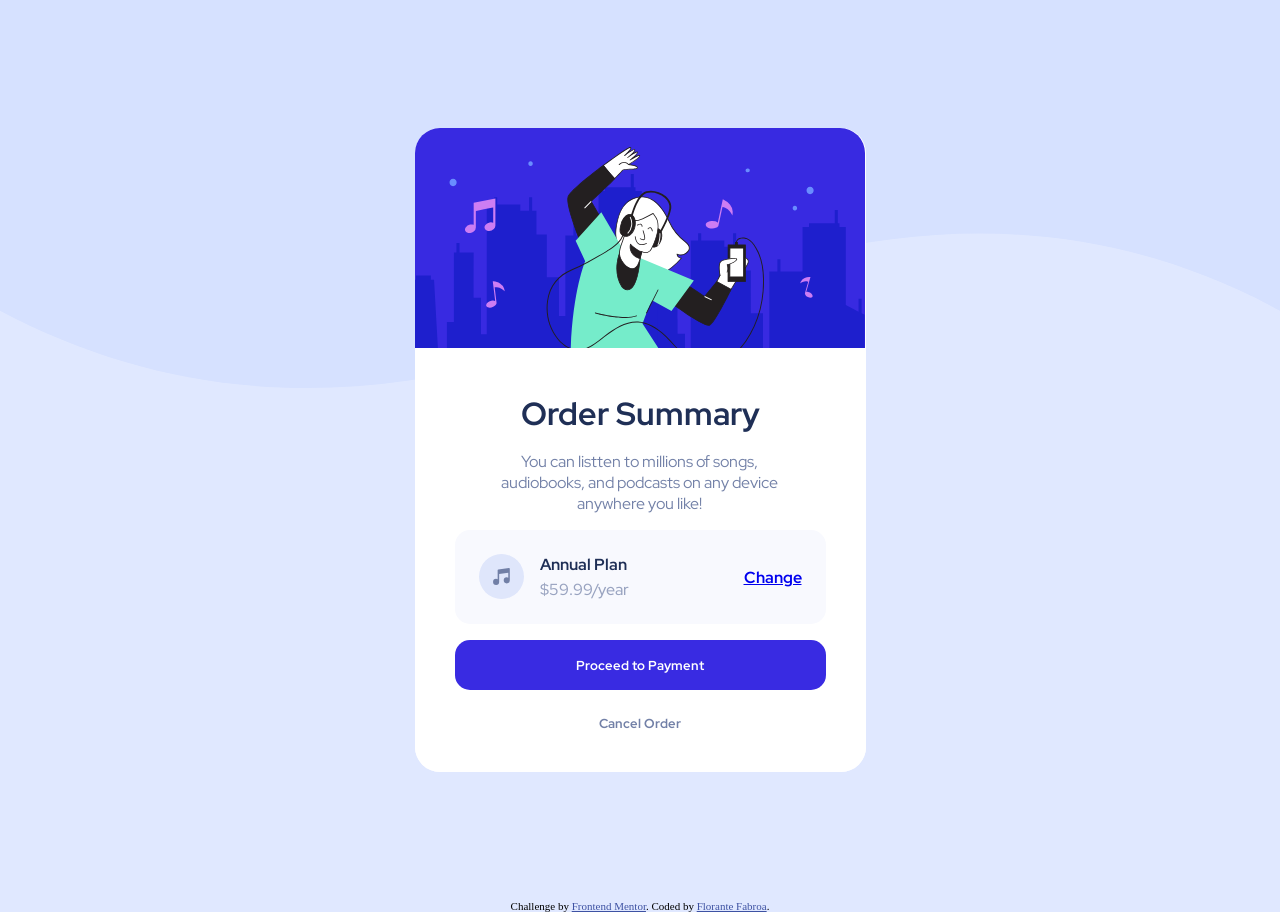
<file: index.html>
<!DOCTYPE html>
<html lang="en">
<head>
  <meta charset="UTF-8">
  <meta name="viewport" content="width=device-width, initial-scale=1.0"> <!-- displays site properly based on user's device -->
  <link rel="icon" type="image/png" sizes="32x32" href="./images/favicon-32x32.png">
  <link rel="stylesheet" href="style.css">
  <title>Frontend Mentor | Order summary card</title>
  <style>
    .attribution { font-size: 11px; text-align: center; }
    .attribution a { color: hsl(228, 45%, 44%); }
  </style>
</head>
<body>
  <div class="order_card">
    <div class="center_card">
      <div class="image_container">
        <img src="images/illustration-hero.svg" class="images_radius" alt="">
      </div>
      <div class="text_container">
        <h1 class="order_h1">Order Summary</h1>
        <p class="order_essay"> 
          You can listten to millions of songs, audiobooks, and podcasts on any 
          device anywhere you like!
        </p>
        <div class="order_price">
          <div class="price_container">
            <img src="images/icon-music.svg" class="icon_music" alt="">
            <div class="order_plan">
              <h3 class="order_heading">Annual Plan</h3>
              <h3 class="order_heading_price">$59.99/year</h3>
            </div>
          </div>
          <div class="order_change">
            <a href="#" class="change">Change</a>
          </div>  
        </div>
          <div class="order_button">
            <button type="button" class="order_button_info">Proceed to Payment</button>
          </div>
          <div class="order_cancel">
            <button type="button" class="order_button_info_2">Cancel Order</button>
          </div>
        </div>
      </div>
    </div>  
  </div>


  <div class="attribution">
    Challenge by <a href="https://www.frontendmentor.io?ref=challenge" target="_blank">Frontend Mentor</a>. 
    Coded by <a href="#">Florante Fabroa</a>.
  </div>
</body>
</html>
</file>
<file: style.css>
@import url('https://fonts.googleapis.com/css2?family=Red+Hat+Display:ital,wght@0,300..900;1,300..900&display=swap');

:root{
    --Verypaleblue: hsl(225, 100%, 98%);
    --Desaturatedblue: hsl(224, 23%, 55%);
    --Darkblue: hsl(223, 47%, 23%);
}

*{
    margin: 0;
    padding: 0;
    box-sizing: border-box;
}
body{
    background-image: url("images/pattern-background-desktop.svg");
    background-repeat: no-repeat;
    background-size: contain;
    background-color: hsl(225, 100%, 94%)
}
.order_card{
    display: flex;
    justify-content: center;
    align-items: center;
    height: 100vh;

}
.center_card{
    margin: 0px auto;
    max-width: 451px;
    display: flex;
    flex-direction: column;
    background: white;
    border-radius: 25px;
}
.images_radius{
    border-top-right-radius: 25px;
    border-top-left-radius: 25px;
}
.text_container{
    padding: 2.5rem;
    display: flex;
    align-items: center;
    flex-direction: column;
    gap: 1rem;
    background: white;
    border-bottom-left-radius: 25px;
    border-bottom-right-radius: 25px;
}
.order_h1{
    font-family: "Red Hat Display", sans-serif;
    color: var(--Darkblue);
    
}
.order_essay{
    width: 80%;
    text-align: center;
    font-family: "Red Hat Display", sans-serif;
    color: var(--Desaturatedblue);
}
.order_price{
    display: flex;
    flex-direction: row;
    font-family: "Red Hat Display", sans-serif;
    background: #f8f9fe;
    width: 100%;
    align-items: center;
    justify-content: space-between;
    gap: 1rem;
    padding: 1.5rem;
    border-radius: 15px;
}
.price_container{
    display: flex;
    flex-direction: row;
    gap: 1rem;
}
.order_heading{
    font-size: 16px;
    font-family: "Red Hat Display", sans-serif;
    color: var(--Darkblue);
}
.order_heading_price{
    font-size: 16px;
    font-family: "Red Hat Display", sans-serif;
    opacity: 0.7;
    color: var(--Desaturatedblue);
    font-weight: 500;

}
.order_plan{
    gap: 0.2rem;
    display: flex;
    flex-direction: column;
}
.icon_music{
    width: 45px;
    height: 45px;
}
.order_button{
    width: 100%;
}
.order_button_info{
    background: #392be2;
    width: 100%;
    border: none;
    color: white !important;
    font-family: "Red Hat Display", sans-serif;
    padding: 1rem;
    border-radius: 15px;
    font-weight: bold !important;
    cursor: pointer;
}
.order_button_info_2{
    border: none;
    background: none;
    font-family: "Red Hat Display", sans-serif;
    color: var(--Desaturatedblue);
    font-weight: bold !important;
    cursor: pointer;
}
.order_cancel{
    margin-top: 8px;
}
.order_change a{
    font-family: "Red Hat Display", sans-serif;
    font-weight: 700;
}


@media screen and (max-width: 375px) {
    body{
        background-image: url("images/pattern-background-mobile.svg");
    }
    .order_card{
        display: flex;
        justify-content: center;
        align-items: center;
    }
    .center_card{
        display: flex;
        flex-direction: column;
        background: white;
        border-radius: 25px;
        width: 351px;
    }
    .image_container{
        border-top-right-radius: 25px;
        border-top-left-radius: 25px;
        width: 100%;
    }
    .images_radius{
        width: 350px;
    }
    .order_price{
        padding: 1.5rem;
    }
    .price_container{
        padding-right: 16px;

    }
    .order_change{
        padding-right: 8px;
    }
}
</file>
